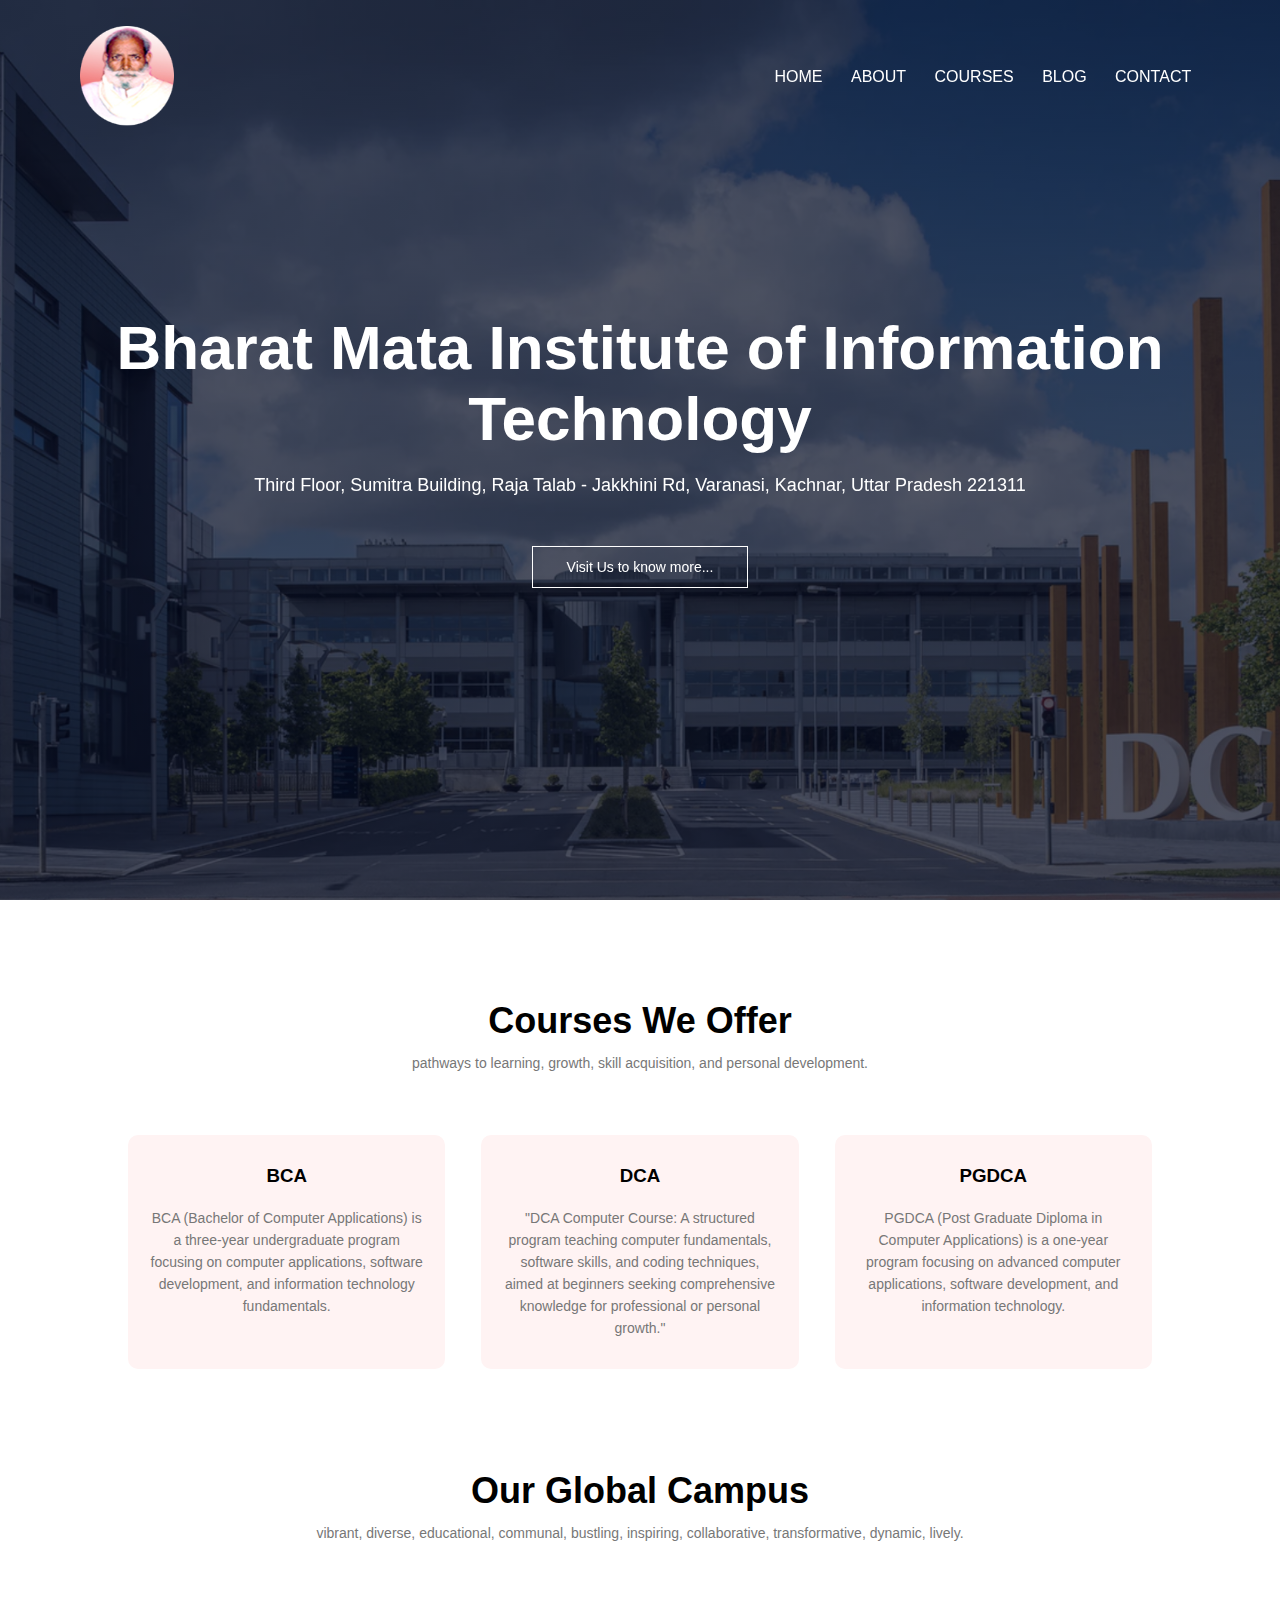
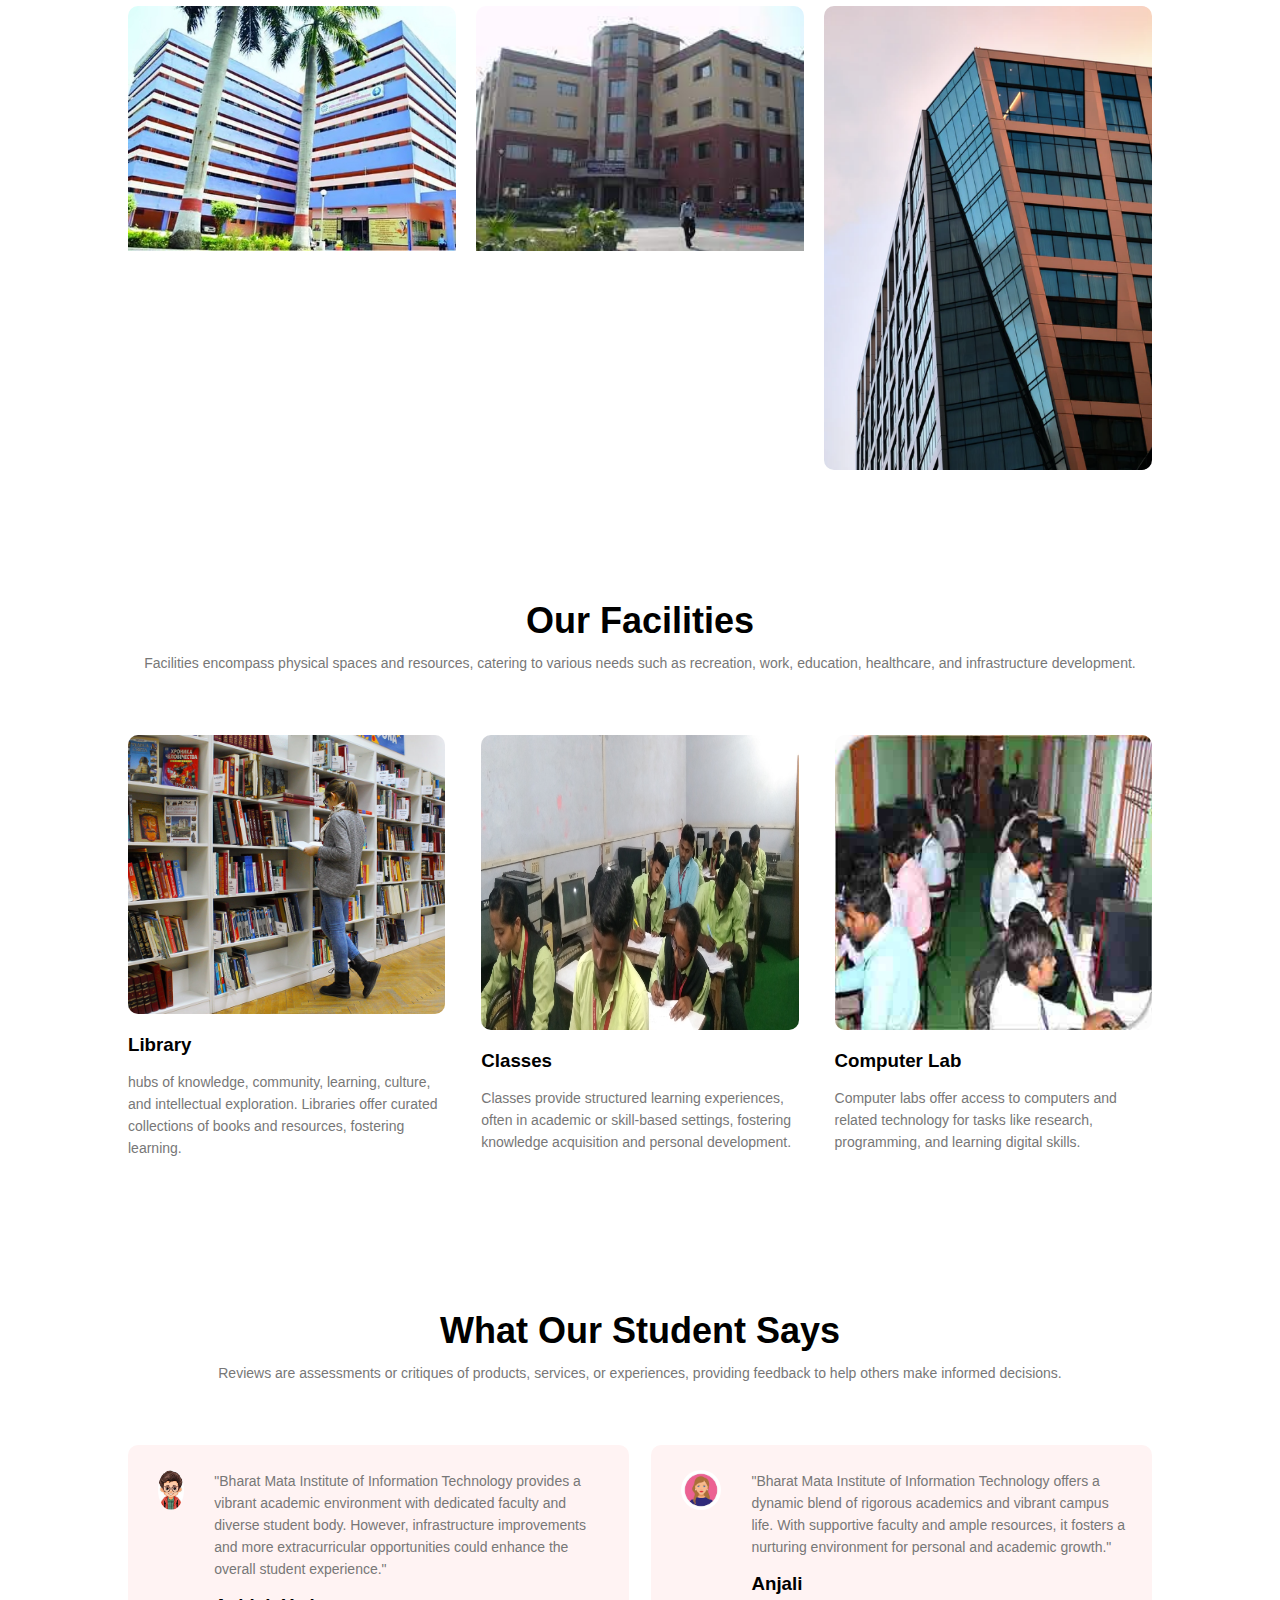
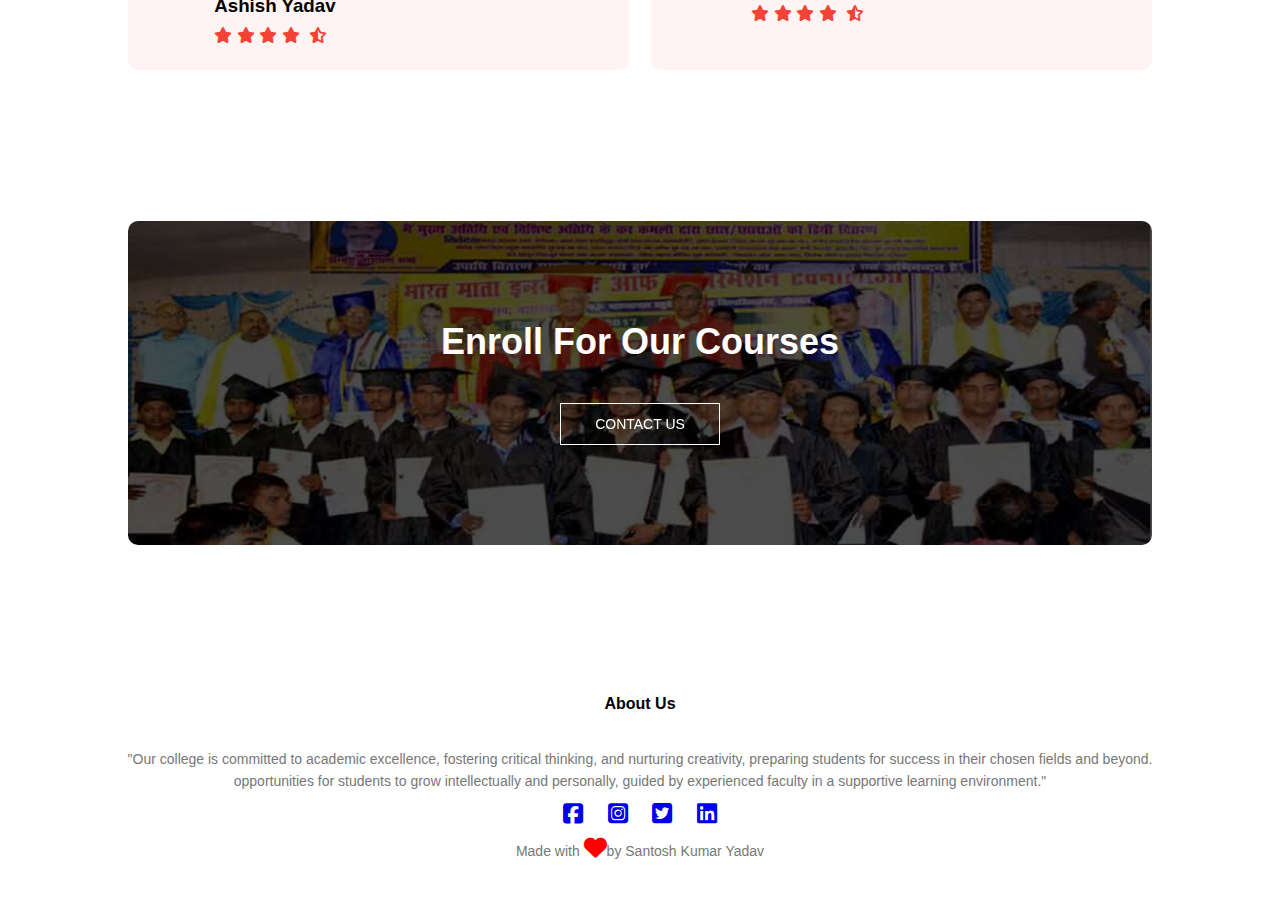
<file: index.html>
<!DOCTYPE html>
<html lang="en">

<head>
    <meta charset="UTF-8">
    <meta name="viewport" content="width=device-width, initial-scale=1.0">
    <title>Our Institute</title>
    <link rel="stylesheet" href="style.css">
    <link rel="preconnect" href="https://fonts.googleapis.com">
    <link rel="preconnect" href="https://fonts.gstatic.com" crossorigin>
    <link rel="stylesheet" href="https://cdnjs.cloudflare.com/ajax/libs/font-awesome/6.5.1/css/all.min.css">

</head>

<body>

    <section class="header">
        <nav>
            <a href="index.html"><img src="img/bm.png" alt="img"></a>
            <div class="nav-links" id="navLinks">
                <i class="fa fa-times" onclick="hideMenu()"></i>

                <ul>
                    <li><a href="index.html">HOME</a></li>
                    <li><a href="about.html">ABOUT</a></li>
                    <li><a href="course.html">COURSES</a></li>
                    <li><a href="blog.html">BLOG</a></li>
                    <li><a href="content.html">CONTACT</a></li>
                </ul>


            </div>
            <i class="fa fa-bars" onclick="showMenu()"></i>
        </nav>

        <div class="text-box">
            <h1>Bharat Mata Institute of Information Technology</h1>
            <p>Third Floor, Sumitra Building, Raja Talab - Jakkhini Rd, Varanasi, Kachnar, Uttar Pradesh 221311</p>
            <a href="https://www.justdial.com/Varanasi/Bharat-Mata-Institute-Of-Information-Technology-Rajatalab/0542PX542-X542-180203181025-U2P7_BZDET"
                target="_blank" class="hero-btn">Visit Us to know more...</a>
        </div>

    </section>

    <section class="courses">
        <h1>Courses We Offer</h1>
        <p>
            pathways to learning, growth, skill acquisition, and personal development.
        </p>

        <div class="row">
            <div class="course-col">
                <h3>BCA</h3>
                <p>
                    BCA (Bachelor of Computer Applications) is a three-year undergraduate program focusing on computer
                    applications, software development, and information technology fundamentals.
                </p>
            </div>

            <div class="course-col">
                <h3>DCA</h3>
                <p>
                    "DCA Computer Course: A structured program teaching computer fundamentals, software skills, and
                    coding techniques, aimed at beginners seeking comprehensive knowledge for professional or personal
                    growth."
                </p>
            </div>

            <div class="course-col">
                <h3>PGDCA</h3>
                <p>
                    PGDCA (Post Graduate Diploma in Computer Applications) is a one-year program focusing on advanced
                    computer applications, software development, and information technology.
                </p>
            </div>
        </div>
    </section>

    <section class="campus">
        <h1>Our Global Campus</h1>
        <p>
            vibrant, diverse, educational, communal, bustling, inspiring, collaborative, transformative, dynamic,
            lively.
        </p>
        <div class="row">
            <div class="campus-col">
                <img src="img/c.jpg" alt="">
                <div class="layer">
                    <h3>MCU BHOPAL</h3>
                </div>
            </div>

            <div class="campus-col">
                <img src="img/1.jpeg" alt="">
                <div class="layer">
                    <h3>MCU BHOPAL</h3>
                </div>
            </div>

            <div class="campus-col">
                <img src="img/11.png" alt="">
                <div class="layer">
                    <h3>MCU BHOPAL</h3>
                </div>
            </div>
        </div>
    </section>

    <!--Facilities-->
    <section class="fac">
        <h1>Our Facilities</h1>
        <p>

            Facilities encompass physical spaces and resources, catering to various needs such as recreation, work,
            education, healthcare, and infrastructure development.
        </p>

        <div class="row">
            <div class="fac-col">
                <img src="img/8.png" alt="img">
                <h3>Library</h3>
                <p>
                    hubs of knowledge, community, learning, culture, and intellectual exploration.
                    Libraries offer curated collections of books and resources, fostering learning.





                </p>
            </div>

            <div class="fac-col">
                <img src="img/15.jpg" alt="img" style="height: 295px;">
                <h3>Classes</h3>
                <p>
                    Classes provide structured learning experiences, often in academic or skill-based settings,
                    fostering knowledge acquisition and personal development.
                </p>
            </div>

            <div class="fac-col">
                <img src="img/16.jpg" alt="img" style="height: 295px;">
                <h3>Computer Lab</h3>
                <p>
                    Computer labs offer access to computers and related technology for tasks like research, programming,
                    and learning digital skills.
                </p>
            </div>
        </div>
    </section>

    <section class="test">
        <h1>What Our Student Says</h1>
        <p>
            Reviews are assessments or critiques of products, services, or experiences, providing feedback to help
            others make informed decisions.
        </p>

        <div class="row">
            <div class="test-col">
                <img src="img/as.jpeg" alt="img">
                <div>
                    <p>
                        "Bharat Mata Institute of Information Technology provides a vibrant academic environment with
                        dedicated faculty and diverse student body. However, infrastructure improvements and more
                        extracurricular opportunities could enhance the overall student experience."
                    </p>
                    <h3>Ashish Yadav</h3>
                    <i class="fa fa-star"></i>
                    <i class="fa fa-star"></i>
                    <i class="fa fa-star"></i>
                    <i class="fa fa-star"></i>
                    <i class="fas fa-star-o"></i>
                    <i class="fa fa-star-half-alt"></i>
                </div>
            </div>

            <div class="test-col">
                <img src="img/an.jpeg" alt="img">
                <div>
                    <p>
                        "Bharat Mata Institute of Information Technology offers a dynamic blend of rigorous academics
                        and vibrant campus life. With supportive faculty and ample resources, it fosters a nurturing
                        environment for personal and academic growth."
                    </p>
                    <h3>Anjali</h3>
                    <i class="fa fa-star"></i>
                    <i class="fa fa-star"></i>
                    <i class="fa fa-star"></i>
                    <i class="fa fa-star"></i>
                    <i class="fas fa-star-half-o"></i>
                    <i class="fa fa-star-half-alt"></i>


                </div>
            </div>
        </div>
    </section>


    <section class="cta">
        <h1>Enroll For Our Courses</h1>
        <a href="content.html" class="hero-btn">CONTACT US</a>
    </section>


    <section class="footer">
        <h4>About Us</h4>
        <p>

            "Our college is committed to academic excellence, fostering critical thinking, and nurturing creativity,
            preparing students for success in their chosen fields and beyond. <br>
            opportunities for students to grow intellectually and personally, guided by experienced faculty in a
            supportive learning environment."
        </p>
        <div class="icons">
            <a href="#"><i class="fa-brands fa-square-facebook"></i></a>
            <a href="#"><i class="fa-brands fa-square-instagram"></i></a>
            <a href="#"><i class="fa-brands fa-square-twitter"></i></a>
            <a href="#"><i class="fa-brands fa-linkedin"></i></a>

        </div>
        <p>
            Made with <i class="fa-solid fa-heart"></i>by Santosh Kumar Yadav
        </p>
    </section>

    <script>
        var navLinks = document.getElementById("navLinks");
        function showMenu() {
            navLinks.style.right = "0";
        }
        function hideMenu() {
            navLinks.style.right = "-200px";
        }
    </script>
</body>

</html>
</file>
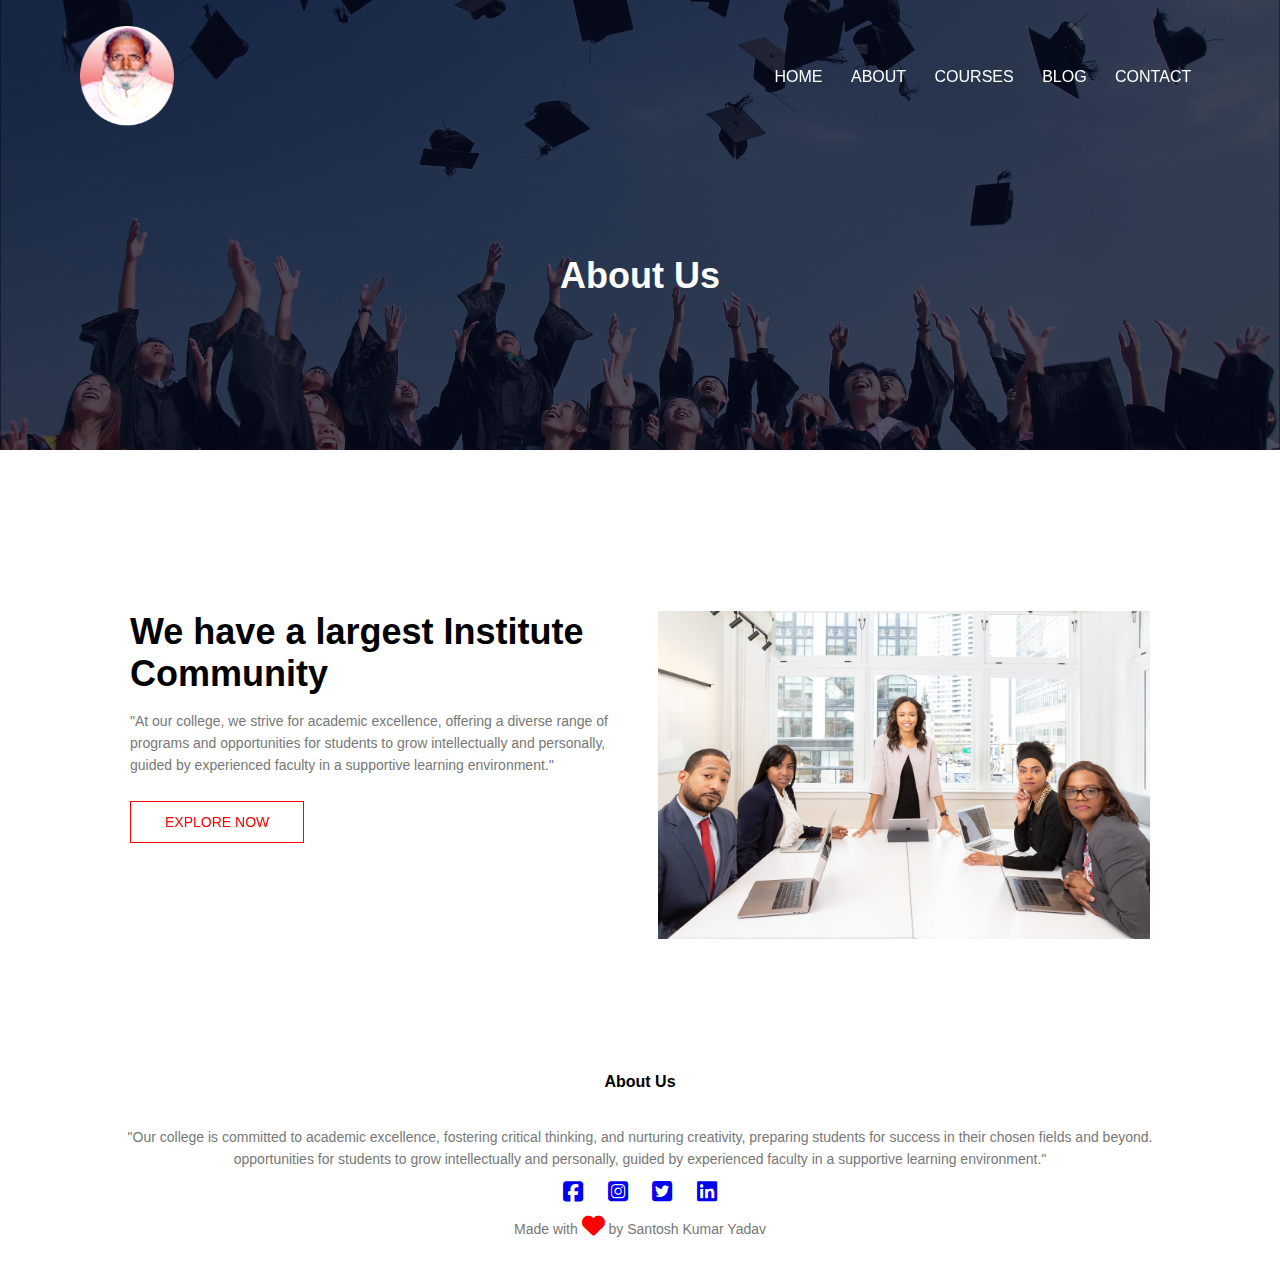
<file: about.html>
<!DOCTYPE html>
<html lang="en">

<head>
    <meta charset="UTF-8">
    <meta name="viewport" content="width=device-width, initial-scale=1.0">
    <title>Our Institute</title>
    <link rel="stylesheet" href="style.css">
    <link rel="preconnect" href="https://fonts.googleapis.com">
    <link rel="preconnect" href="https://fonts.gstatic.com" crossorigin>
    <link rel="stylesheet" href="https://cdnjs.cloudflare.com/ajax/libs/font-awesome/6.5.1/css/all.min.css">

</head>

<body>

    <section class="sub-header">
        <nav>
            <a href="index.html"><img src="img/bm.png" alt="img"></a>
            <div class="nav-links" id="navLinks">
                <i class="fa fa-times" onclick="hideMenu()"></i>

                <ul>
                    <li><a href="index.html">HOME</a></li>
                    <li><a href="about.html">ABOUT</a></li>
                    <li><a href="course.html">COURSES</a></li>
                    <li><a href="blog.html">BLOG</a></li>
                    <li><a href="content.html">CONTACT</a></li>
                </ul>


            </div>
            <i class="fa fa-bars" onclick="showMenu()"></i>
        </nav>


        <h1>About Us</h1>

    </section>
    <section class="about-us">

        <div class="row">
            <div class="about-col">
                <h1>We have a largest Institute Community</h1>
                <p>
                    "At our college, we strive for academic excellence, offering a diverse range of programs and
                    opportunities for students to grow intellectually and personally, guided by experienced faculty in a
                    supportive learning environment."
                </p>
                <a href="#" class="hero-btn red-btn">EXPLORE NOW</a>
            </div>
            <div class="about-col">
                <img src="img/3.jpg" alt="">
            </div>
        </div>
    </section>




    <section class="footer">
        <h4>About Us</h4>
        <p>
            "Our college is committed to academic excellence, fostering critical thinking, and nurturing creativity,
            preparing students for success in their chosen fields and beyond. <br>
            opportunities for students to grow intellectually and personally, guided by experienced faculty in a
            supportive learning environment."
        </p>
        <div class="icons">
            <a href="#"><i class="fa-brands fa-square-facebook"></i></a>
            <a href="#"><i class="fa-brands fa-square-instagram"></i></a>
            <a href="#"><i class="fa-brands fa-square-twitter"></i></a>
            <a href="#"><i class="fa-brands fa-linkedin"></i></a>

        </div>
        <p>
            Made with <i class="fa-solid fa-heart"></i> by Santosh Kumar Yadav
        </p>
    </section>

    <script>
        var navLinks = document.getElementById("navLinks");
        function showMenu() {
            navLinks.style.right = "0";
        }
        function hideMenu() {
            navLinks.style.right = "-200px";
        }
    </script>
</body>

</html>
</file>
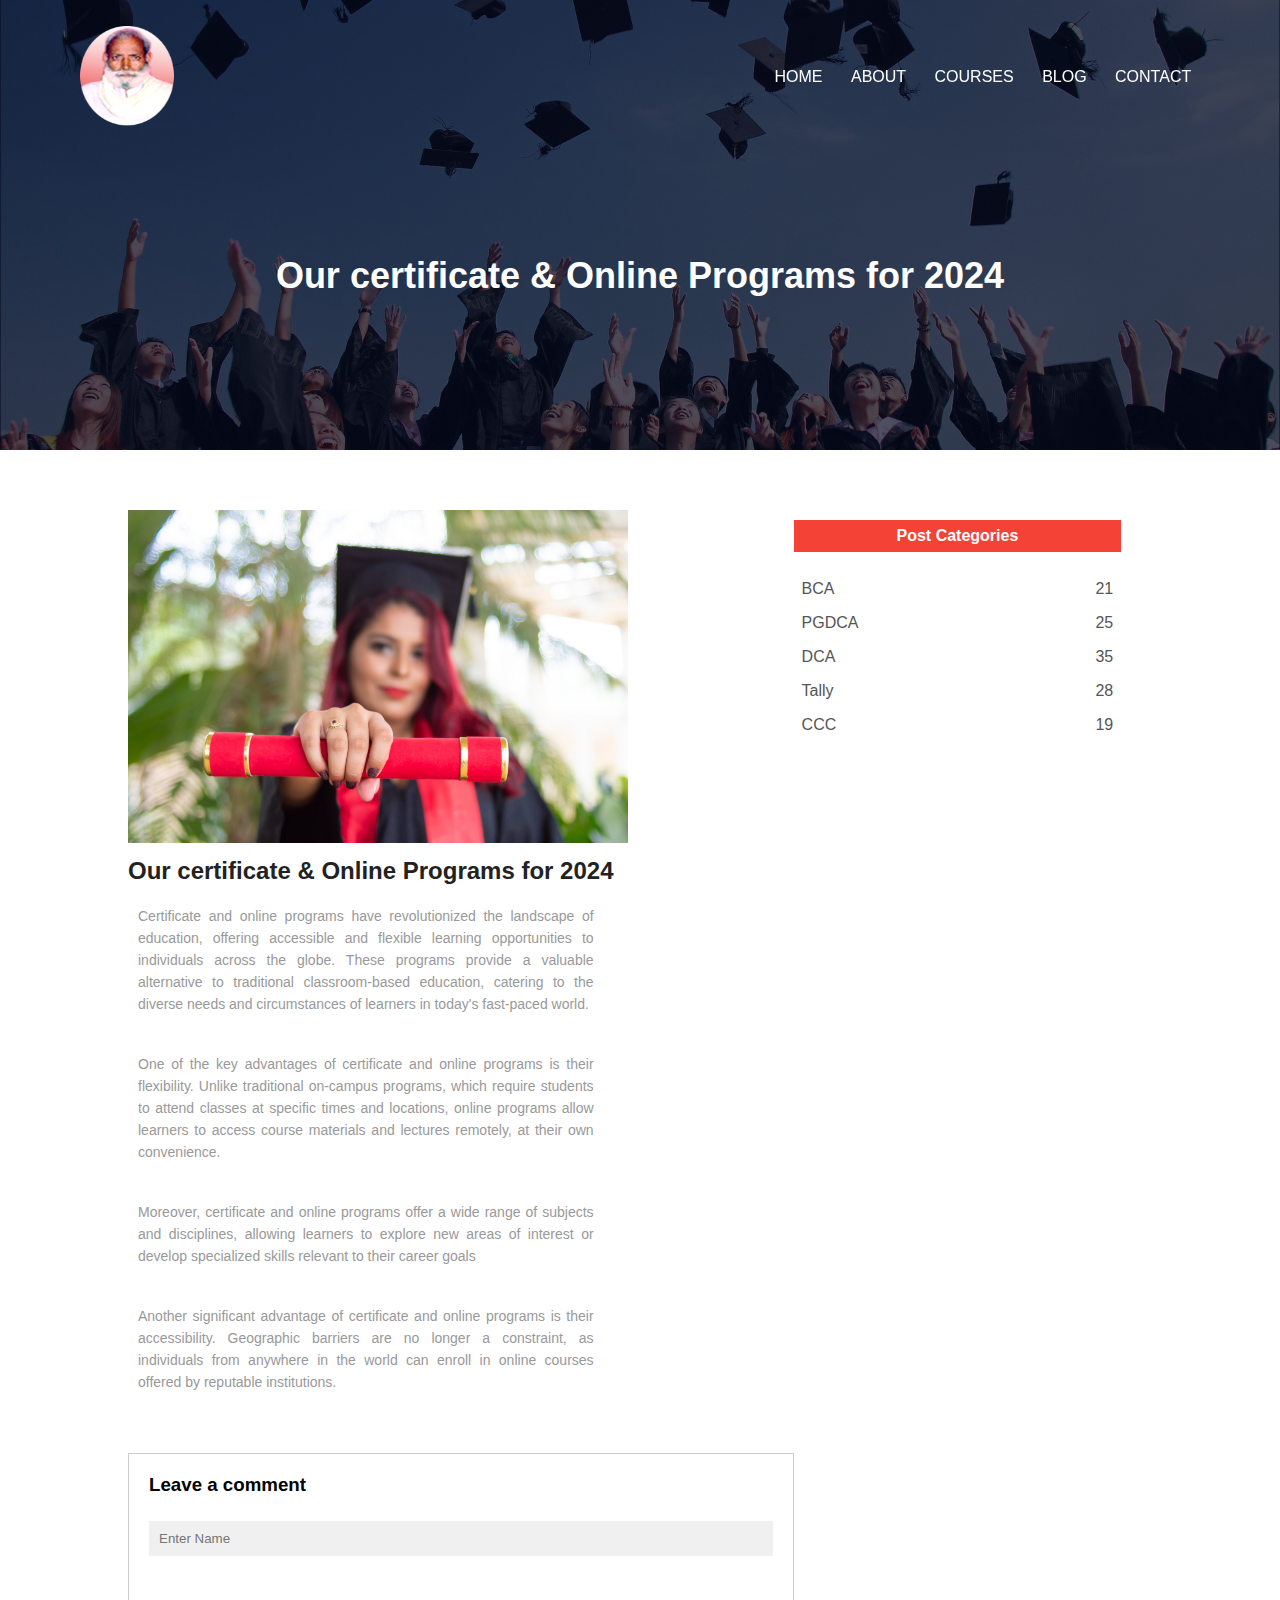
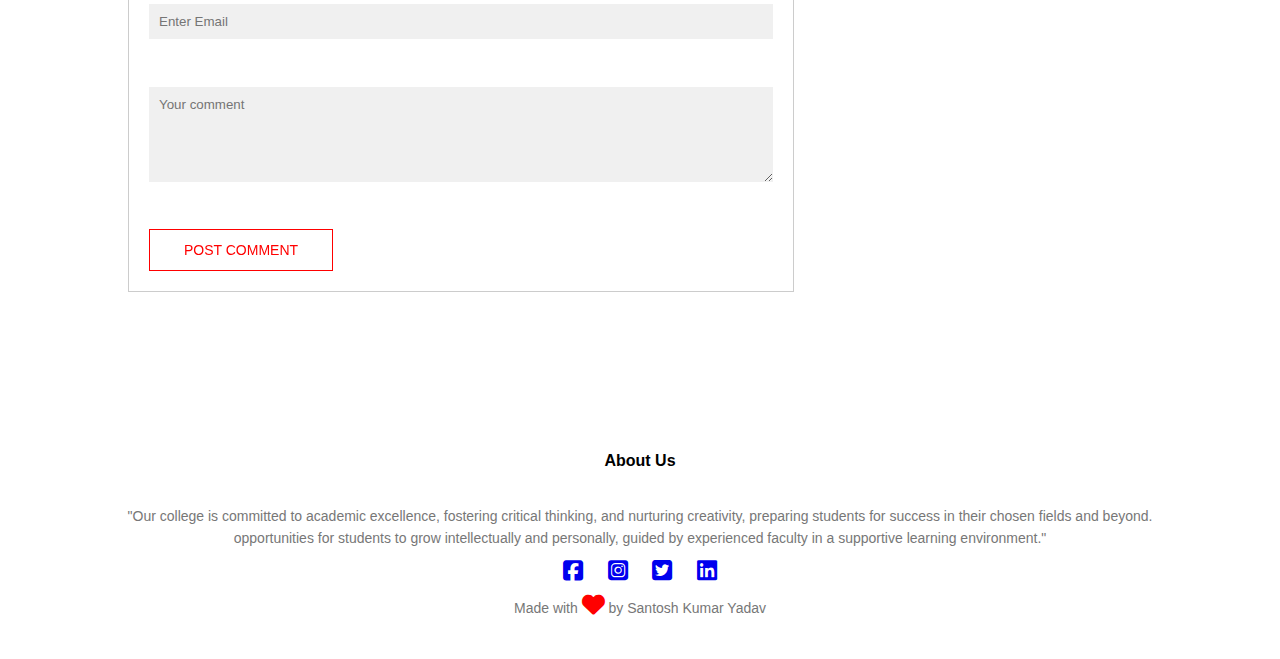
<file: blog.html>
<!DOCTYPE html>
<html lang="en">

<head>
    <meta charset="UTF-8">
    <meta name="viewport" content="width=device-width, initial-scale=1.0">
    <title>Our University</title>
    <link rel="stylesheet" href="style.css">
    <link rel="preconnect" href="https://fonts.googleapis.com">
    <link rel="preconnect" href="https://fonts.gstatic.com" crossorigin>
    <link rel="stylesheet" href="https://cdnjs.cloudflare.com/ajax/libs/font-awesome/6.5.1/css/all.min.css">

</head>

<body>

    <section class="sub-header">
        <nav>
            <a href="index.html"><img src="img/bm.png" alt="img"></a>
            <div class="nav-links" id="navLinks">
                <i class="fa fa-times" onclick="hideMenu()"></i>

                <ul>
                    <li><a href="index.html">HOME</a></li>
                    <li><a href="about.html">ABOUT</a></li>
                    <li><a href="course.html">COURSES</a></li>
                    <li><a href="blog.html">BLOG</a></li>
                    <li><a href="content.html">CONTACT</a></li>
                </ul>


            </div>
            <i class="fa fa-bars" onclick="showMenu()"></i>
        </nav>


        <h1>Our certificate & Online Programs for 2024</h1>

    </section>

    <section class="blog-content">
        <div class="blog-left">
            <img src="img/7.jpg" alt="img">
            <h2>Our certificate & Online Programs for 2024</h2>


            <p>Certificate and online programs have revolutionized the landscape of education, offering accessible and
                flexible learning opportunities to individuals across the globe. These programs provide a valuable
                alternative to traditional classroom-based education, catering to the diverse needs and circumstances of
                learners in today's fast-paced world.

            </p>
            <br>
            <p>
                One of the key advantages of certificate and online programs is their flexibility. Unlike traditional
                on-campus programs, which require students to attend classes at specific times and locations, online
                programs allow learners to access course materials and lectures remotely, at their own convenience.</p>
            <br>
            <p>
                Moreover, certificate and online programs offer a wide range of subjects and disciplines, allowing learners to explore new areas of interest or develop specialized skills relevant to their career goals
            </p>
            <br>
            <p>
                Another significant advantage of certificate and online programs is their accessibility. Geographic barriers are no longer a constraint, as individuals from anywhere in the world can enroll in online courses offered by reputable institutions. 
            </p>

            <div class="comment-box">
                <h3>Leave a comment</h3>
                <form class="comment-form">
                    <input type="text" placeholder="Enter Name"><br><br>
                    <input type="email" placeholder="Enter Email"><br><br>
                    <textarea rows="5" placeholder="Your comment"></textarea><br><br>
                    <button type="submit" class="hero-btn red-btn">POST COMMENT</button>
                </form>
            </div>
        </div>
        <div class="blog-right">
            <h3>
                Post Categories
            </h3>
            <div>
                <span>BCA</span>
                <span>21</span>
            </div>

            <div>
                <span>PGDCA</span>
                <span>25</span>
            </div>

            <div>
                <span>DCA</span>
                <span>35</span>
            </div>

            <div>
                <span>Tally</span>
                <span>28</span>
            </div>

            <div>
                <span>CCC</span>
                <span>19</span>
            </div>


        </div>
    </section>





    <section class="footer">
        <h4>About Us</h4>
        <p>
            "Our college is committed to academic excellence, fostering critical thinking, and nurturing creativity,
            preparing students for success in their chosen fields and beyond. <br>
            opportunities for students to grow intellectually and personally, guided by experienced faculty in a
            supportive learning environment."
        </p>
        <div class="icons">
            <a href="#"><i class="fa-brands fa-square-facebook"></i></a>
            <a href="#"><i class="fa-brands fa-square-instagram"></i></a>
            <a href="#"><i class="fa-brands fa-square-twitter"></i></a>
            <a href="#"><i class="fa-brands fa-linkedin"></i></a>

        </div>
        <p>
            Made with <i class="fa-solid fa-heart"></i> by Santosh Kumar Yadav
        </p>
    </section>

    <script>
        var navLinks = document.getElementById("navLinks");
        function showMenu() {
            navLinks.style.right = "0";
        }
        function hideMenu() {
            navLinks.style.right = "-200px";
        }
    </script>
</body>

</html>
</file>
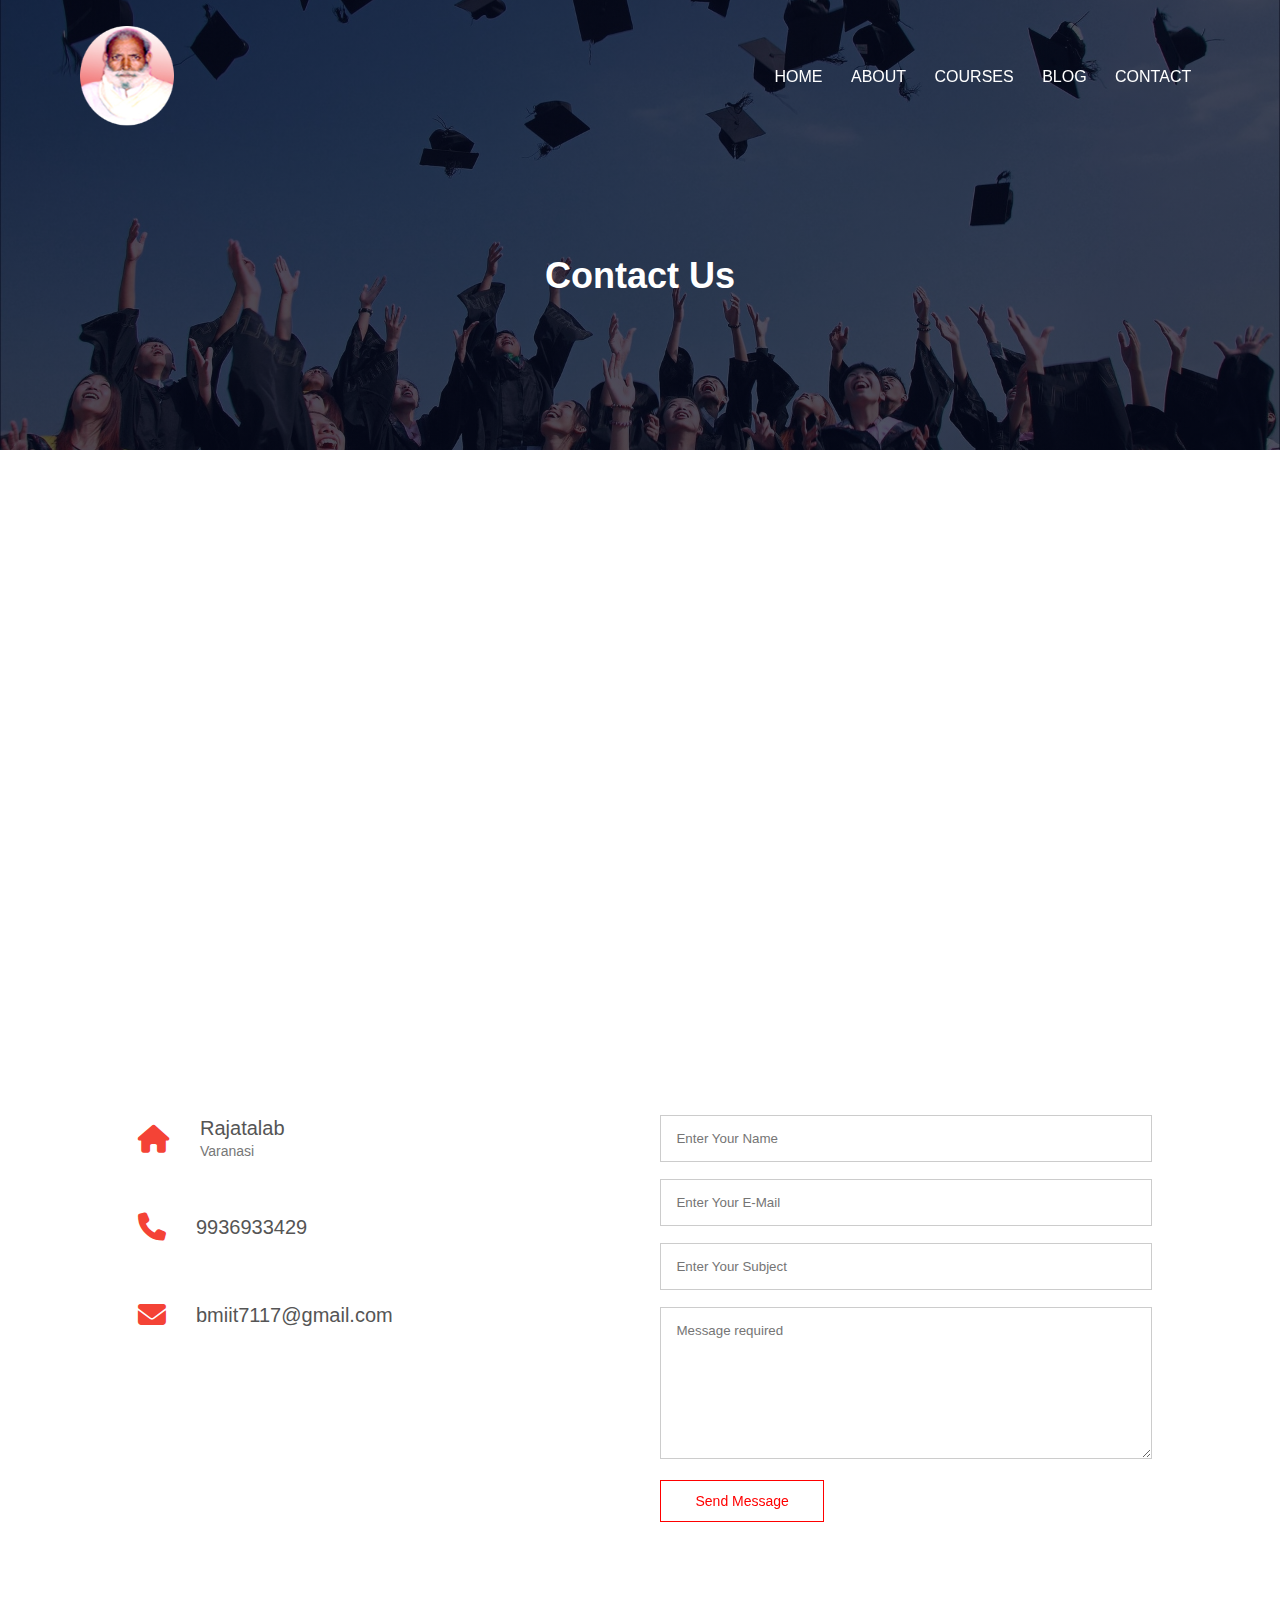
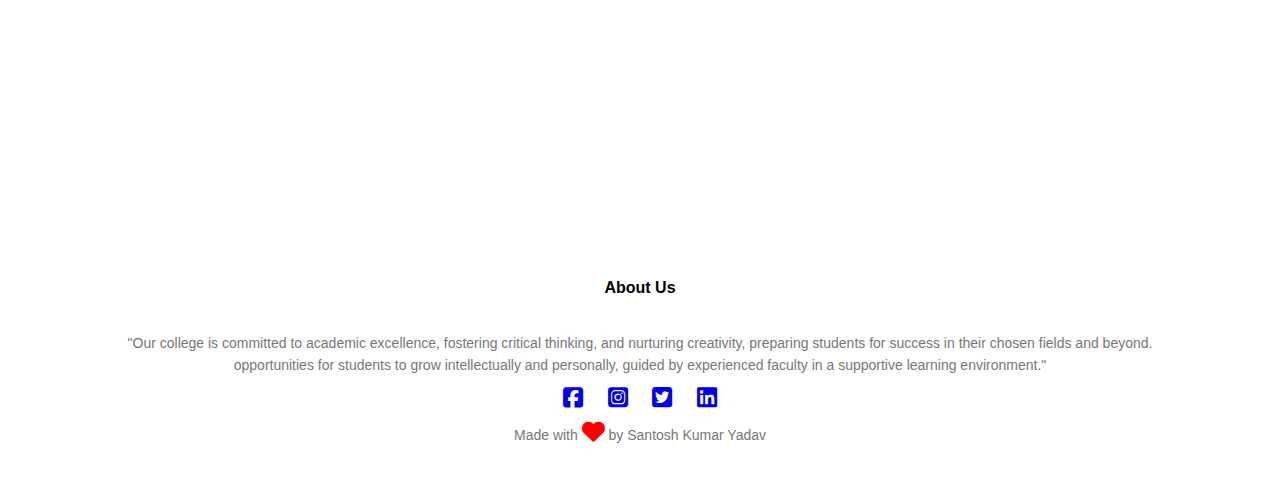
<file: content.html>
<!DOCTYPE html>
<html lang="en">

<head>
    <meta charset="UTF-8">
    <meta name="viewport" content="width=device-width, initial-scale=1.0">
    <title>Our University</title>
    <link rel="stylesheet" href="style.css">
    <link rel="preconnect" href="https://fonts.googleapis.com">
    <link rel="preconnect" href="https://fonts.gstatic.com" crossorigin>
    <link rel="stylesheet" href="https://cdnjs.cloudflare.com/ajax/libs/font-awesome/6.5.1/css/all.min.css">
</head>

<body>

    <section class="sub-header">
        <nav>
            <a href="index.html"><img src="img/bm.png" alt="img"></a>
            <div class="nav-links" id="navLinks">
                <i class="fa fa-times" onclick="hideMenu()"></i>

                <ul>
                    <li><a href="index.html">HOME</a></li>
                    <li><a href="about.html">ABOUT</a></li>
                    <li><a href="course.html">COURSES</a></li>
                    <li><a href="blog.html">BLOG</a></li>
                    <li><a href="content.html">CONTACT</a></li>
                </ul>


            </div>
            <i class="fa fa-bars" onclick="showMenu()"></i>
        </nav>


        <h1> Contact Us </h1>
    </section>

    <section class="location">
        <iframe
            src="https://www.google.com/maps/embed?pb=!1m18!1m12!1m3!1d3608.1083952935674!2d82.8439589744441!3d25.26693882887417!2m3!1f0!2f0!3f0!3m2!1i1024!2i768!4f13.1!3m3!1m2!1s0x398fcdb9a284f3bb%3A0x4bdc89df06a5f2f9!2sBharat%20Mata%20Institute%20Of%20Information%20Technology!5e0!3m2!1sen!2sin!4v1712560883409!5m2!1sen!2sin"
            width="600" height="450" style="border:0;" allowfullscreen="" loading="lazy"
            referrerpolicy="no-referrer-when-downgrade"></iframe>
    </section>


    <section class="contact-us">
        <div class="row">
            <div class="contact-col">
                <div>
                    <i class="fa fa-home"></i>
                    <span>
                        <h5>Rajatalab </h5>
                        <p>Varanasi</p>
                    </span>
                </div>

                <div>
                    <i class="fa fa-phone"></i>
                    <span>
                        <h5>
                            9936933429
                        </h5>
                        <p></p>
                    </span>
                </div>

                <div>
                    <i class="fa fa-envelope"></i>
                    <span>
                        <h5>
                            bmiit7117@gmail.com
                        </h5>
                        <p></p>
                    </span>
                </div>

            </div>
            <div class="contact-col">
                <form action="form-handler.php" method="post">
                    <input type="text" placeholder="Enter Your Name" name="name" required>
                    <input type="email" placeholder="Enter Your E-Mail" name="email" required>
                    <input type="text" placeholder="Enter Your Subject" name="Subject" required>
                    <textarea rows="8" placeholder="Message required"></textarea>
                    <button type="submit" class="hero-btn red-btn">Send Message</button>

                </form>
            </div>
        </div>
    </section>






    <section class="footer">
        <h4>About Us</h4>
        <p>
            "Our college is committed to academic excellence, fostering critical thinking, and nurturing creativity,
            preparing students for success in their chosen fields and beyond. <br>
            opportunities for students to grow intellectually and personally, guided by experienced faculty in a
            supportive learning environment."
        </p>
        <div class="icons">
            <a href="#"><i class="fa-brands fa-square-facebook"></i></a>
            <a href="#"><i class="fa-brands fa-square-instagram"></i></a>
            <a href="#"><i class="fa-brands fa-square-twitter"></i></a>
            <a href="#"><i class="fa-brands fa-linkedin"></i></a>

        </div>
        <p>
            Made with <i class="fa-solid fa-heart"></i> by Santosh Kumar Yadav
        </p>
    </section>

    <script>
        var navLinks = document.getElementById("navLinks");
        function showMenu() {
            navLinks.style.right = "0";
        }
        function hideMenu() {
            navLinks.style.right = "-200px";
        }
    </script>
</body>

</html>
</file>
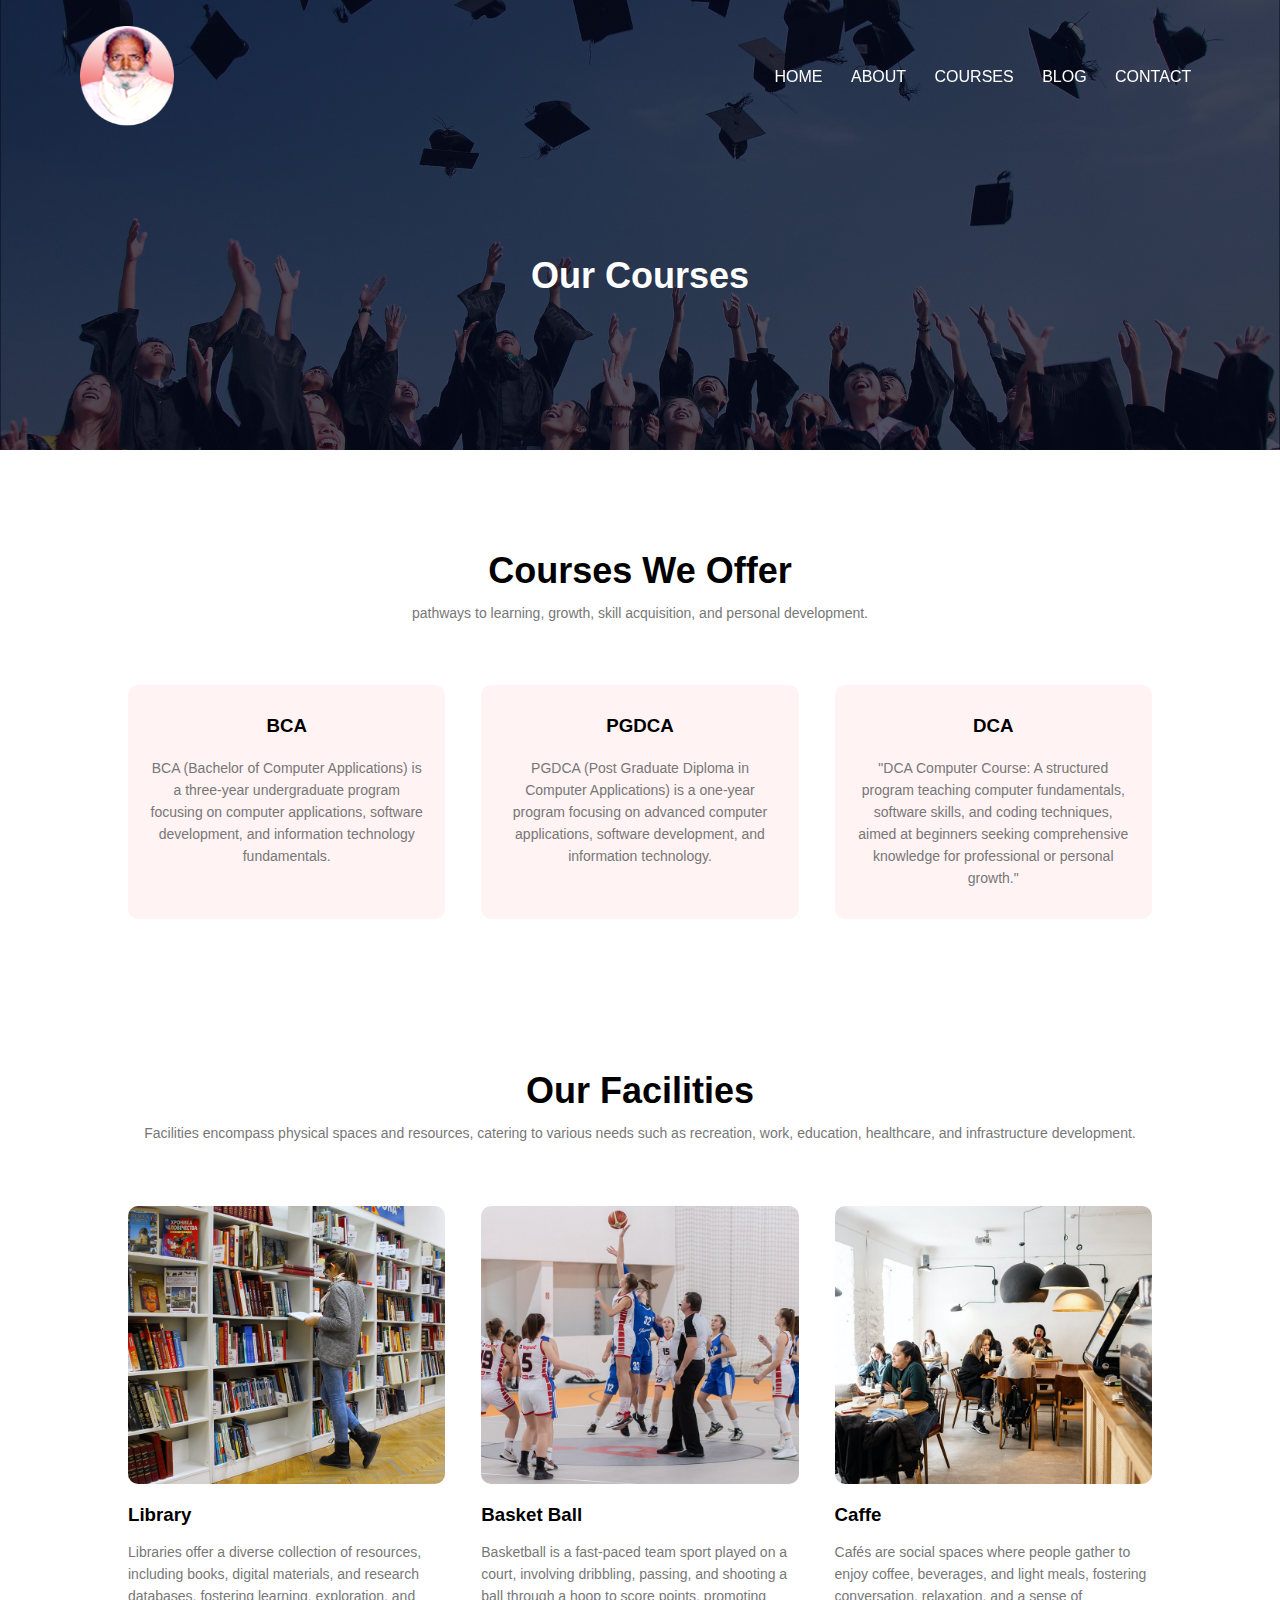
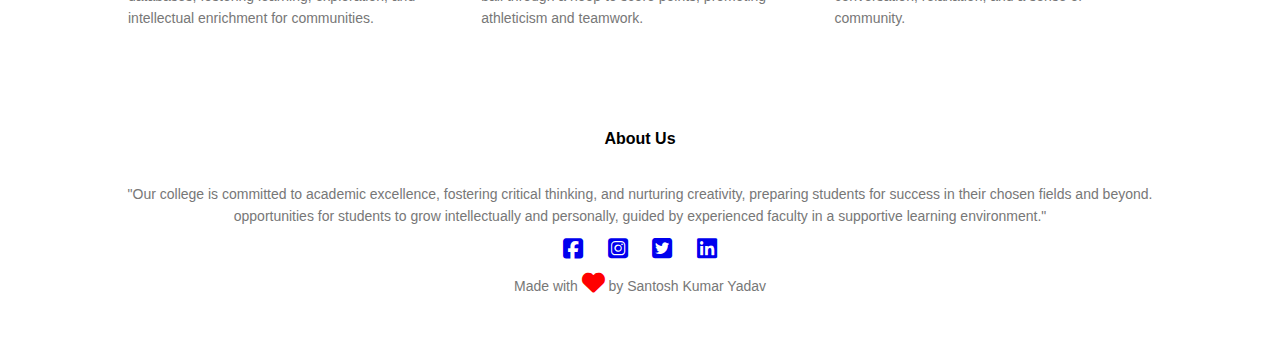
<file: course.html>
<!DOCTYPE html>
<html lang="en">

<head>
    <meta charset="UTF-8">
    <meta name="viewport" content="width=device-width, initial-scale=1.0">
    <title>Our University</title>
    <link rel="stylesheet" href="style.css">
    <link rel="preconnect" href="https://fonts.googleapis.com">
    <link rel="preconnect" href="https://fonts.gstatic.com" crossorigin>
    <link rel="stylesheet" href="https://cdnjs.cloudflare.com/ajax/libs/font-awesome/6.5.1/css/all.min.css">

</head>

<body>

    <section class="sub-header">
        <nav>
            <a href="index.html"><img src="img/bm.png" alt="img"></a>
            <div class="nav-links" id="navLinks">
                <i class="fa fa-times" onclick="hideMenu()"></i>

                <ul>
                    <li><a href="index.html">HOME</a></li>
                    <li><a href="about.html">ABOUT</a></li>
                    <li><a href="course.html">COURSES</a></li>
                    <li><a href="blog.html">BLOG</a></li>
                    <li><a href="content.html">CONTACT</a></li>
                </ul>


            </div>
            <i class="fa fa-bars" onclick="showMenu()"></i>
        </nav>


        <h1>Our Courses</h1>

    </section>




    <section class="courses">
        <h1>Courses We Offer</h1>
        <p>
            pathways to learning, growth, skill acquisition, and personal development.
        </p>

        <div class="row">
            <div class="course-col">
                <h3>BCA</h3>
                <p>
                    BCA (Bachelor of Computer Applications) is a three-year undergraduate program focusing on computer
                    applications, software development, and information technology fundamentals.
                </p>
            </div>

            <div class="course-col">
                <h3>PGDCA</h3>
                <p>

                    PGDCA (Post Graduate Diploma in Computer Applications) is a one-year program focusing on advanced
                    computer applications, software development, and information technology.





                </p>
            </div>

            <div class="course-col">
                <h3>DCA</h3>
                <p>
                    "DCA Computer Course: A structured program teaching computer fundamentals, software skills, and
                    coding techniques, aimed at beginners seeking comprehensive knowledge for professional or personal
                    growth."
                </p>
            </div>
        </div>
    </section>


    <!--Facilities-->
    <section class="fac">
        <h1>Our Facilities</h1>
        <p>
            Facilities encompass physical spaces and resources, catering to various needs such as recreation, work,
            education, healthcare, and infrastructure development.
        </p>

        <div class="row">
            <div class="fac-col">
                <img src="img/8.png" alt="img">
                <h3>Library</h3>
                <p>

                    Libraries offer a diverse collection of resources, including books, digital materials, and research
                    databases, fostering learning, exploration, and intellectual enrichment for communities.
                </p>
            </div>

            <div class="fac-col">
                <img src="img/5.png" alt="img">
                <h3>Basket Ball</h3>
                <p>
                    Basketball is a fast-paced team sport played on a court, involving dribbling, passing, and shooting a ball through a hoop to score points, promoting athleticism and teamwork.
                </p>
            </div>

            <div class="fac-col">
                <img src="img/6.png" alt="img">
                <h3>Caffe</h3>
                <p>
                    Cafés are social spaces where people gather to enjoy coffee, beverages, and light meals, fostering conversation, relaxation, and a sense of community.
                </p>
            </div>
        </div>
    </section>



    <section class="footer">
        <h4>About Us</h4>
        <p>
            "Our college is committed to academic excellence, fostering critical thinking, and nurturing creativity,
            preparing students for success in their chosen fields and beyond. <br>
            opportunities for students to grow intellectually and personally, guided by experienced faculty in a
            supportive learning environment."
        </p>
        <div class="icons">
            <a href="#"><i class="fa-brands fa-square-facebook"></i></a>
            <a href="#"><i class="fa-brands fa-square-instagram"></i></a>
            <a href="#"><i class="fa-brands fa-square-twitter"></i></a>
            <a href="#"><i class="fa-brands fa-linkedin"></i></a>

        </div>
        <p>
            Made with <i class="fa-solid fa-heart"></i> by Santosh Kumar Yadav
        </p>
    </section>

    <script>
        var navLinks = document.getElementById("navLinks");
        function showMenu() {
            navLinks.style.right = "0";
        }
        function hideMenu() {
            navLinks.style.right = "-200px";
        }
    </script>
</body>

</html>
</file>
<file: style.css>
* {
    margin: 0;
    padding: 0;
   
    font-family: 'Nunito', sans-serif;
   
}

/*----- Home------*/
.header {
    min-height: 100vh;
    width: 100%;
    background-image: linear-gradient(rgba(4, 9, 30, 0.7), rgba(4, 9, 30, 0.7)), url('img/2.png');
    background-position: center;
    background-size: cover;
    position: relative;
}

nav {
    display: flex;
    padding: 2% 6%;
    justify-content: space-between;
    align-items: center;
    position: sticky;
    top: 0;
    left: 0;
    right: -0;
}

nav img {
    width: 100px;
    height: 100px;
}

.nav-links {
    flex: 1;
    text-align: right;
}

.nav-links ul li {
    list-style: none;
    padding: 8px 12px;
    display: inline-block;
    position: relative;
}

.nav-links ul li a {
    text-decoration: none;
    color: #fff;
    font-size: 16px;
}

.nav-links ul li::after {
    content: '';
    width: 0%;
    height: 2px;
    background: #f44336;
    display: block;
    margin: auto;
    transition: 0.5s;
}

.nav-links ul li:hover::after {
    width: 100%;
}

.text-box {
    width: 90%;
    color: #fff;
    position: absolute;
    top: 50%;
    left: 50%;
    transform: translate(-50%, -50%);
    text-align: center;
}

.text-box h1 {
    font-size: 62px;
}

.text-box p {
    font-size: 18px;
    margin: 10px 0 40px;
    color: #fff;
}

.hero-btn {
    display: inline-block;
    text-decoration: none;
    color: #fff;
    border: 1px solid #fff;
    padding: 12px 34px;
    background: transparent;
    font-size: 14px;
    position: relative;
    cursor: pointer;
}

.hero-btn:hover {
    border: 1px solid #f44336;
    background: #f44336;
    transition: 1s;
}

nav .fa {
    display: none;
}

/* ---- Courses ----- */

.courses {
    width: 80%;
    margin: auto;
    text-align: center;
    padding-top: 100px;
    
}
h1{
    font-size: 36px;
    font-weight: 600;
}
p{
    color: #777;
    font-size: 14px;
    font-weight: 300;
    line-height: 22px;
    padding: 10px;
}
.row{
    margin-top: 5%;
    display: flex;
    justify-content: space-between;
}
.course-col{
    flex-basis: 31%;
    background: #fff3f3;
    border-radius: 10px;
    margin-bottom: 5%;
    padding: 20px 12px;
    box-sizing: border-box;
    transition: 0.5s;
}

h3{
    text-align: center;
    font-weight: 600;
    margin: 10px 0;
}
.course-col:hover{
    box-shadow: 0 0 20px 0px rgba(0,0,0,0.2);
}


/*-------- campus--------*/
.campus{
    width: 80%;
    margin: auto;
    text-align: center;
    padding-top:50px ;
}
.campus-col{
    flex-basis: 32%;
    border-radius: 10px;
    margin-bottom: 30px;
    position: relative;
    overflow: hidden;
}
.campus-col img{
    width: 100%;
    display: block;
}
.layer{
    background: transparent;
    height: 100%;
    width: 100%;
    position: absolute;
    top: 0;
    left: 0;
    transition: 0.5s;
}
.layer:hover{
    background: rgba(200,0,0, 0.7);
}
.layer h3{
    width: 100%;
    font-weight: 500;
    color:#fff;
    font-size: 26px;
    bottom: 0;
    left: 50%;
    transform: translateX(-50%);
    position: absolute;
    opacity: 0;
    transition: 0.5s;
}
.layer:hover h3{
    bottom: 25%;
    opacity: 1;
}

.fac{
    width: 80%;
    margin: auto;
    text-align: center;
    padding-top: 100px;
} 
.fac-col{
    flex-basis: 31%;
    border-radius: 10px;
    margin-bottom: 5%;
    text-align:left;
}
.fac-col img{
    width: 100%;
    border-radius: 10px;
}

.fac-col p{
    padding: 0;
}
.fac-col h3{
    margin-top: 16px;
    margin-bottom: 15px;
    text-align: left;
}


.test{
    width: 80%;
    margin: auto;
    padding-top: 100px;
    text-align: center;
}
.test-col{
    flex-basis: 44%;
    border-radius: 10px;
    margin-bottom: 5%;
    text-align: left;
    background: #fff3f3;
    padding: 25px;
    cursor: pointer;
    display: flex;
}
.test-col img{
    height: 40px;
    margin-left: 5px;
    margin-right: 30px;
    border-radius: 50%;
}
.test-col p{
    padding: 0;
}
.test-col h3{
    margin-top: 15px;
    text-align: left;
}
.test-col .fa{
    color: #f44336;
}




.cta{
    margin: 100px auto;
    width: 80%;
    background-image: linear-gradient(rgba(0,0,0,0.7),rgba(0,0,0,0.7)),url('img/b1.jpg');
    background-position: center;
    background-size: cover;
    border-radius: 10px;
    padding: 100px 0;
    text-align: center;
}
.cta h1{
    color: #fff;
    margin-bottom: 40px;
    padding: 0;
}


.footer{
    width: 100%;
    text-align: center;
    padding: 30px 0;
}
.footer h4{
    margin-bottom: 25px;
    margin-top: 20px;
    font-weight: 600;
} 
.icons fa{
    color: #f44336;
    margin: 0 13px;
    cursor: pointer;
    padding: 18px 0;
}


/*----------- about us page -----*/
.sub-header{
    height: 50vh;
    width: 100%;
    background-image: linear-gradient(rgba(4,9,30,0.7),rgba(4,9,30,0.7)),url('img/1.jpg');
   
    background-position: center;
    background-size: cover;
    text-align: center;
    color: #fff;
}
.sub-header h1{
    margin-top: 100px;
}
.about-us{
    width: 80%;
    margin: auto;
    padding-top: 80px;
    padding-bottom: 50px;
}
.about-col{
    flex-basis: 48%;
    padding: 30px 2px;
}
.about-col img{
    width: 100%;
}
.about-col h1{
    padding-top: 0;
}
.about-col p{
    padding: 15px 0 25px;
}
.red-btn{
    color: red;
    border: 1px solid red;
}
.red-btn:hover{
    color: #fff;
}

.icons i{
    font-size: 23px;
    margin: 0 10px;
    transition: transform 0.5s;
}
.icons i:hover{
    transform: translateY(-10px);
}
.footer p i{
    font-size: 23px;
    color: red;
}


/*-----blog--------*/
.blog-content{
    width: 80%;
    margin: auto;
    padding: 60px 0;
    display: flex;
}
.blog-left{
    flex-basis: 65%;
    width: 50%;
}
.blog-left img{
    width: 500px;
}
.blog-left h2{
    color: #222;
    font-weight: 600;
    margin: 10px 0;
}
.blog-left p{
    color: #999;
    padding-right: 200px;
    text-align: justify;
}
.comment-box{
    border: 1px solid #ccc;
    margin: 50px 0;
    padding: 10px 20px;
}
.comment-box h3{
    text-align: left;
}
.comment-form input,
.comment-form textarea{
    width: 100%;
    padding: 10px;
    margin: 15px 0;
    box-sizing: border-box;
    border: none;
    outline: none;
    background: #f0f0f0;
}
.comment-form button{
    margin: 10px 0;
}

.blog-right{
    flex-basis: 32%;
    width: 50%;
    margin-left: 0px;
}
.blog-right h3{
    background: #f44336;
    color: #fff;
    padding: 7px 0;
    font-size: 16px;
    margin-bottom: 20px;
}
.blog-right div{
    display: flex;
    align-items: center;
    justify-content: space-between;
    color: #555;
    padding: 8px;
    box-sizing: border-box;
}


/*-----contact us------*/
.location{
    width: 80%;
    margin: auto;
    padding: 80px 0;
}
.location iframe{
    width: 100%;
}
.contact-us{
    width: 80%;
    margin: auto;
}
.contact-col{
    flex-basis: 48%;
    margin-bottom: 30%;
}
.contact-col div{
    display: flex;
    align-items: center;
    margin-bottom: 40px;
}
.contact-col div .fa{
    font-size: 28px;
    color: #f44336;
    margin: 10px;
    margin-right: 30px;
}
.contact-col div p{
    padding: 0;
}
.contact-col div h5{
    font-size: 20px;
    margin-bottom: 0px;
    color: #555;
    font-weight: 400;
}
.contact-col input,
.contact-col textarea{
    width: 100%;
    padding: 15px;
    margin-bottom: 17px;
    outline: none;
    border: 1px solid #ccc;
    box-sizing: border-box;
}






 





@media(max-width: 1055px) {
    .text-box h1 {
        font-size: 40px;

    }
}

@media(max-width: 700px) {
    .text-box h1 {
        font-size: 25px;
        margin-top: 250px;
    }

    .nav-links ul li {
        display: block;
    }

    .nav-links {
        position: absolute;
        background: #f44336;
        height: 100vh;
        width: 200px;
        top: 0;
        right: -200px;
        text-align: left;
        z-index: 2;
        transition: 1s;
    }

    .nav-links ul {
        padding: 30px;
    }

    nav .fa {
        display: block;
        color: #fff;
        font-size: 22px;
        margin: 10px;
        cursor: pointer;
    }
    .row{
        flex-direction: column;
    }
    .test-col img{
        margin-left: 0px;
        margin-right: 15px;
    }
}
</file>
